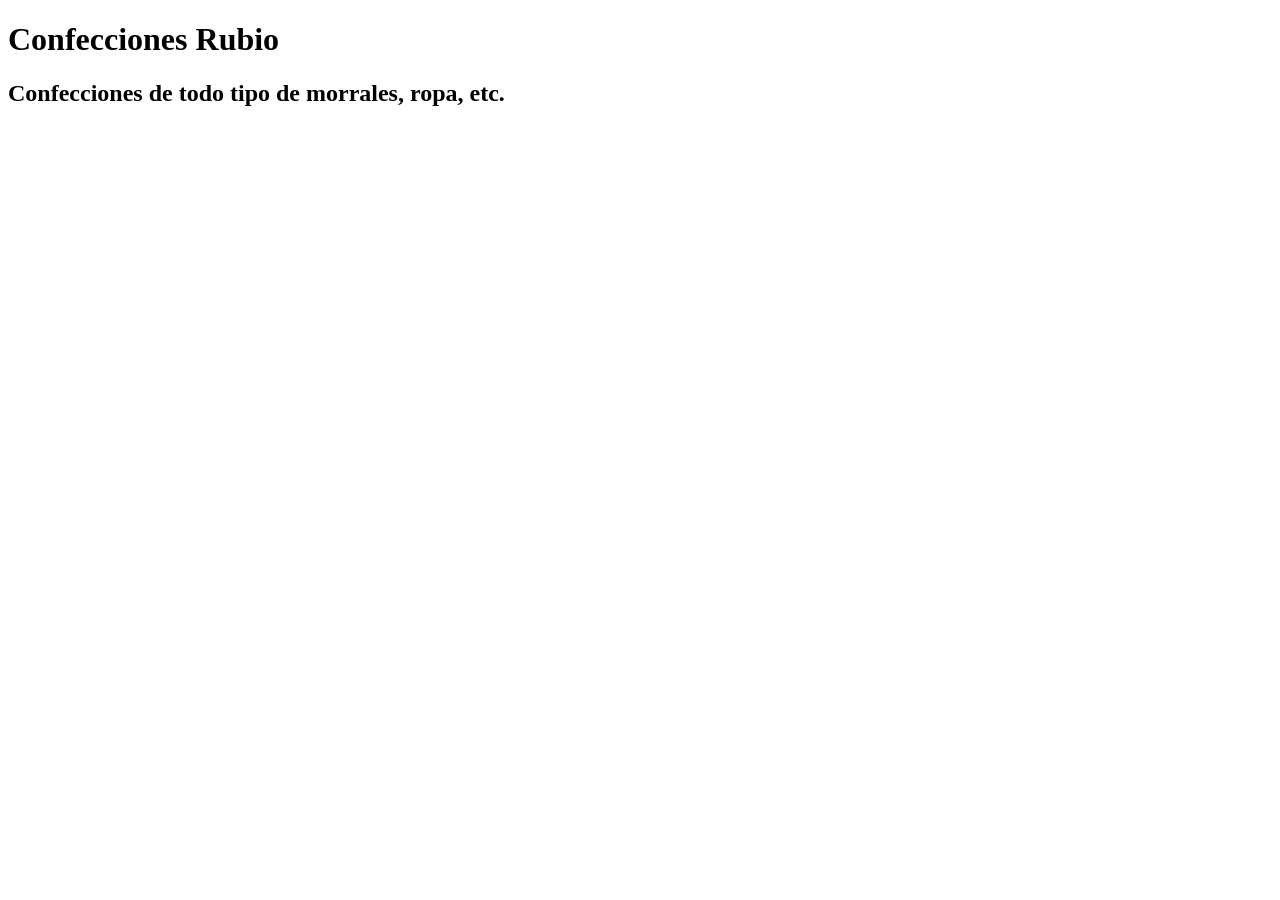
<file: index.html>
<!DOCTYPE html>
<html lang="en">
<head>
    <meta charset="UTF-8">
    <meta name="viewport" content="width=device-width, initial-scale=1.0">
    <title>Document</title>
</head>
<body>
    <h1>Confecciones Rubio</h1>
    <h2>Confecciones de todo tipo de morrales, ropa, etc.</h2>
</body>
</html>
</file>
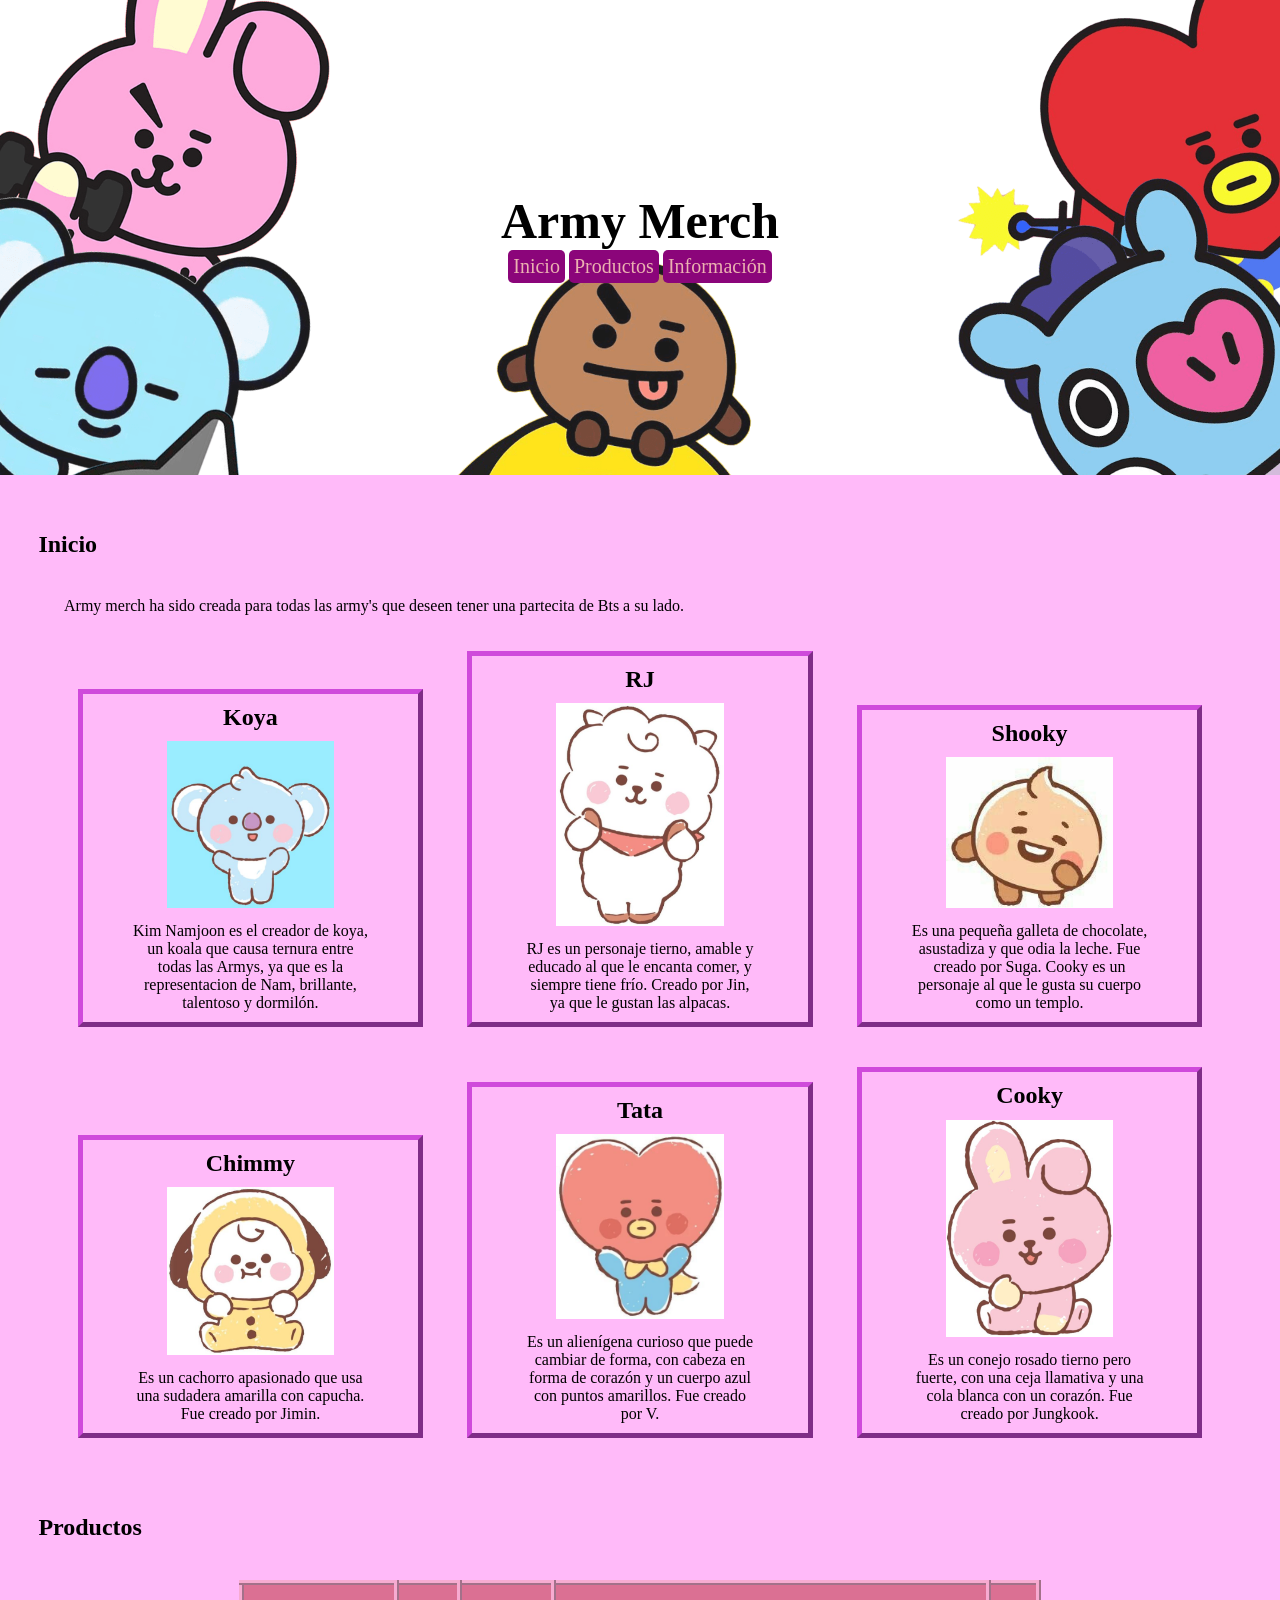
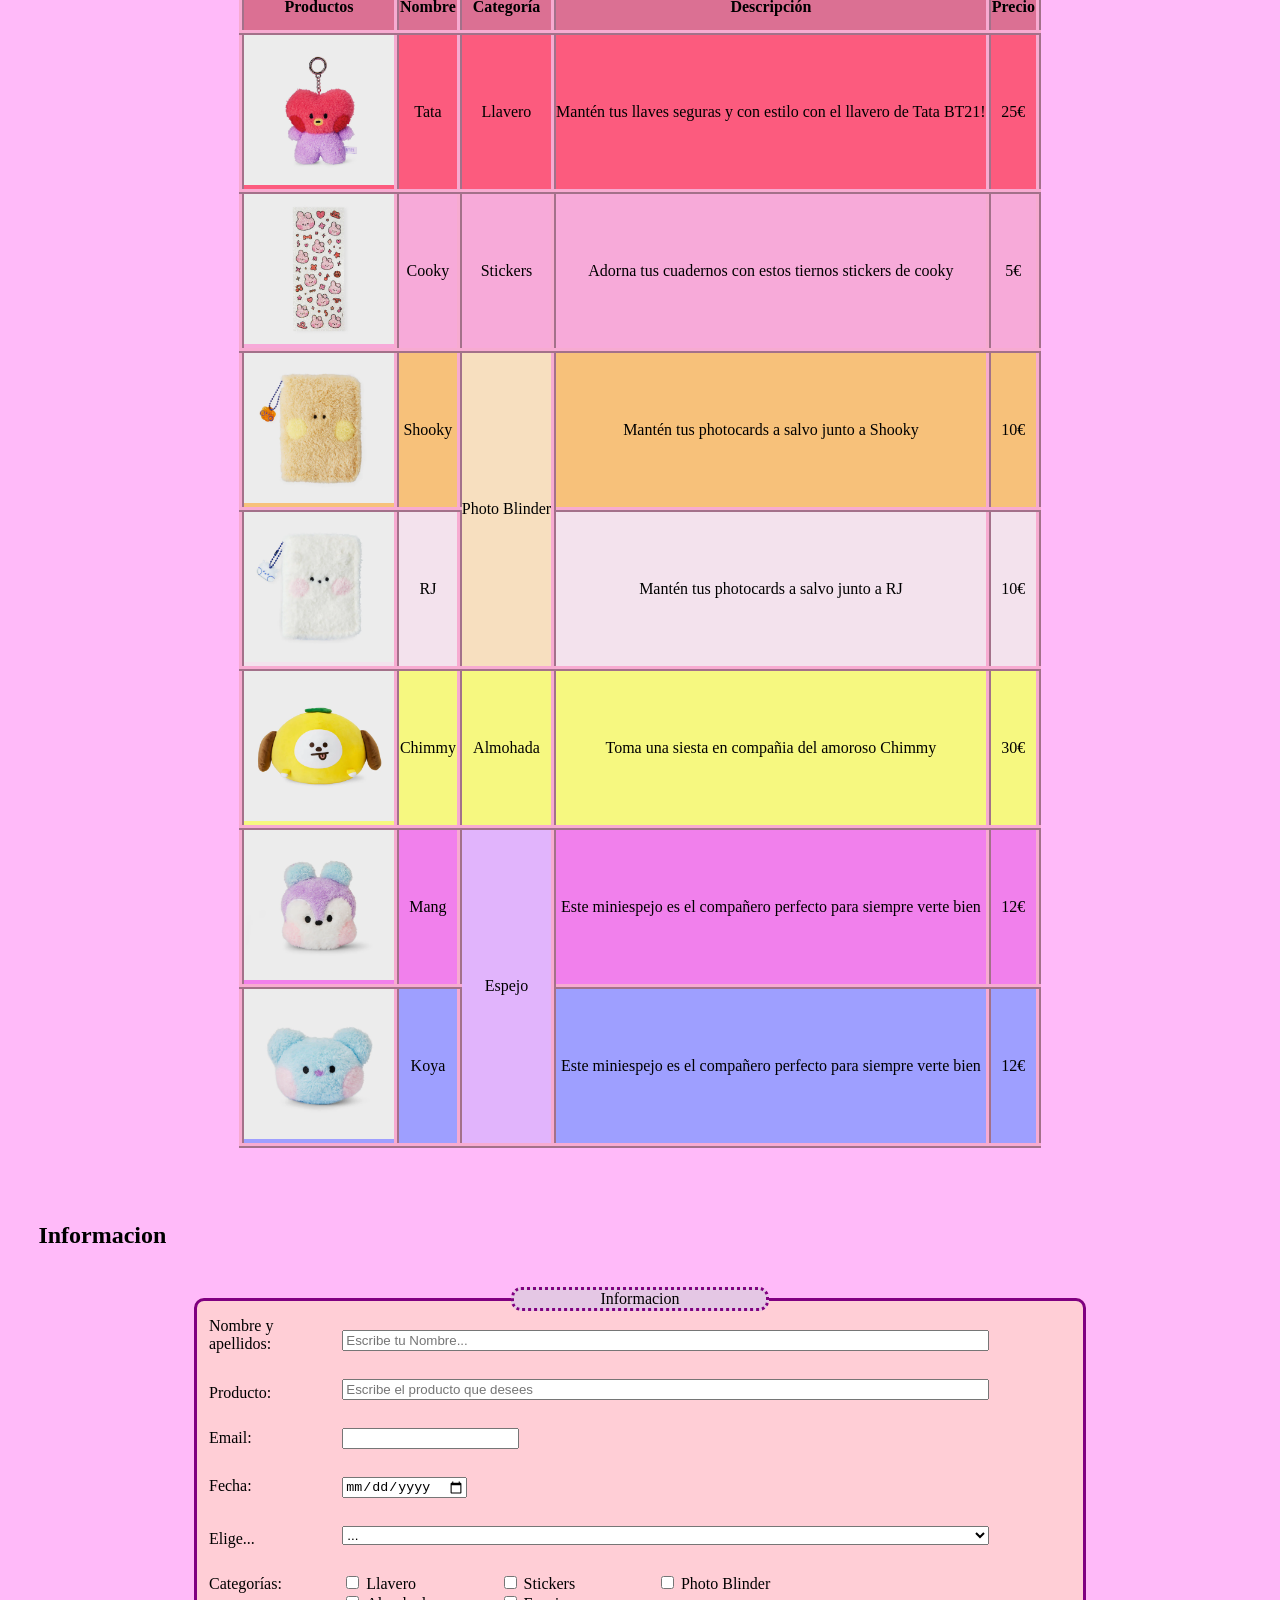
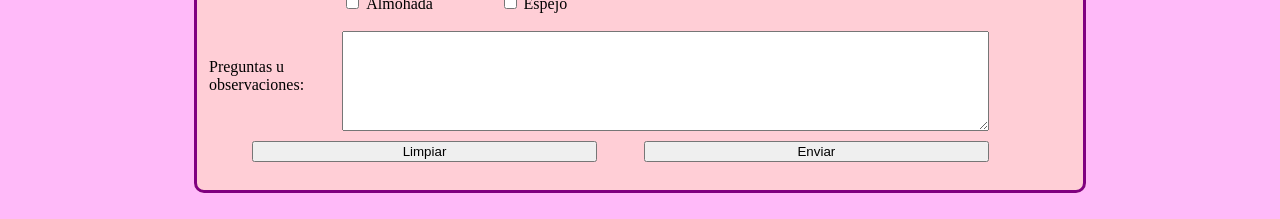
<file: docs/index.html>
<!DOCTYPE html>
<html lang="en">

<head>
    <meta charset="UTF-8">
    <meta name="viewport" content="width=device-width, initial-scale=1.0">
    <title>Document</title>
    <link rel="stylesheet" href="style.css">
</head>

<body>

    <div class="fondo">
        <h1 >Army Merch</h1>
        <a href="#inicio">Inicio</a>
        <a href="#productos">Productos</a>
        <a href="#informacion">Información</a>
    </div>
    

<br><br>

    <h2 id="inicio">Inicio</h2>
    <p>Army merch ha sido creada para todas las army's que deseen tener una partecita de Bts a su lado. </p>
    <div>
        <figure>
            <h2>Koya</h2>
            <img src="img/koya2.jpg" width="50%">
            <figcaption>Kim Namjoon es el creador de koya, un koala que causa ternura entre todas las Armys, ya que es la representacion de Nam, brillante, talentoso y dormilón.</figcaption>
        </figure>
        <figure>
            <h2>RJ</h2>
            <img src="img/rj2.jpg" width="50%">
            <figcaption> RJ es un personaje tierno, amable y educado al que le encanta comer, y siempre tiene frío. Creado por Jin, ya que le gustan las alpacas.</figcaption>
        </figure>
        <figure>
            <h2>Shooky</h2>
            <img src="img/shooky3.jpg" width="50%">
            <figcaption>Es una pequeña galleta de chocolate, asustadiza y que odia la leche. Fue creado por Suga. Cooky es un personaje al que le gusta su cuerpo como un templo.</figcaption>
        </figure>
        <figure>
            <h2>Chimmy</h2>
            <img src="img/chimmy2.jpg" width="50%">
            <figcaption>Es un cachorro apasionado que usa una sudadera amarilla con capucha. Fue creado por Jimin.</figcaption>
        </figure>
        <figure>
            <h2>Tata</h2>
            <img src="img/tata2.jpg" width="50%">
            <figcaption>Es un alienígena curioso que puede cambiar de forma, con cabeza en forma de corazón y un cuerpo azul con puntos amarillos. Fue creado por V.</figcaption>
        </figure>
        <figure>
            <h2>Cooky</h2>
            <img src="img/cooky2.jpg" width="50%">
            <figcaption>Es un conejo rosado tierno pero fuerte, con una ceja llamativa y una cola blanca con un corazón. Fue creado por Jungkook.</figcaption>
        </figure>

    </div>


<br><br>


    <h2 id="productos">Productos</h2>
    <table>
        <thead>
            <tr>
                <th>Productos</th>
                <th>Nombre</th>
                <th>Categoría</th>
                <th>Descripción</th>
                <th>Precio</th>
            </tr>
        </thead>
        <tbody>
            <tr class="tata">
                <td><img src="./img/tata.webp" width="150px"></td>
                <td>Tata</td>
                <td>Llavero</td>
                <td>Mantén tus llaves seguras y con estilo con el llavero de Tata BT21!</td>
                <td>25€</td>
            </tr>
            <tr class="cooky">
                <td><img src="./img/cooky.webp" width="150px"></td>
                <td>Cooky</td>
                <td>Stickers</td>
                <td>Adorna tus cuadernos con estos tiernos stickers de cooky</td>
                <td>5€</td>
            </tr>
            <tr class="shooky">
                <td><img src="./img/bt21_plush_card_album_shooky_01_2000x.webp" alt="" width="150px"></td>
                <td>Shooky</td>
                <td class="junto" rowspan="2">Photo Blinder</td>
                <td>Mantén tus photocards a salvo junto a Shooky</td>
                <td>10€</td>
            </tr>
            <tr class="rj">
                <td><img src="./img/RJ.webp" width="150px"></td>
                <td>RJ</td>
                <td>Mantén tus photocards a salvo junto a RJ</td>
                <td>10€</td>
            </tr>
            <tr class="chimmy">
                <td><img src="./img/chimmy.webp" width="150px"></td>
                <td>Chimmy</td>
                <td>Almohada</td>
                <td>Toma una siesta en compañia del amoroso Chimmy</td>
                <td>30€</td>
            </tr>
            <tr class="mang">
                <td><img src="./img/mang.webp" width="150px"></td>
                <td>Mang</td>
                <td class="juntos" rowspan="2">Espejo</td>
                <td>Este miniespejo es el compañero perfecto para siempre verte bien</td>
                <td>12€</td>
            </tr>
            <tr class="koya">
                <td><img src="img/koya.webp" width="150px"></td>
                <td>Koya</td>
                <td>Este miniespejo es el compañero perfecto para siempre verte bien</td>
                <td>12€</td>
            </tr>
        </tbody>

    </table>

<br><br>


    <h2 id="informacion">Informacion</h2>
    <form action="">
        <fieldset>
            <legend>Informacion</legend>

            <label for="minombre">Nombre y apellidos:</label>
            <input type="text" placeholder="Escribe tu Nombre...">
            <br><br>
            <label for="producto">Producto:</label>
            <input type="text" placeholder="Escribe el producto que desees">

            <br><br>

            <label for="miemail">Email:</label>
            <input type="email" title="Introduce tu email" id="miemail">

            <br><br>

            <label for="mifecha">Fecha:</label>
            <input type="date" id="mifecha">

            <br><br>

            <label for="miseleccion">Elige...</label>
            <select id="miseleccion">
                <option disabled selected>...</option>
                <option>Español</option>
                <option>Inglés</option>
                <option>Francés</option>
            </select>

            <br><br>

            <label>Categorías:</label>
            <input type="checkbox" id="miopcion1">
            <label for="miopcion1">Llavero</label>
            <input type="checkbox" id="miopcion1">
            <label for="miopcion1">Stickers</label>
            <input type="checkbox" id="miopcion1">
            <label for="miopcion1">Photo Blinder</label>
            <br>
            <label for=""></label>
            <input type="checkbox" id="miopcion1">
            <label for="miopcion1">Almohada</label>
            <input type="checkbox" id="miopcion1">
            <label for="miopcion1">Espejo</label>

            <br><br>

            <label for="mitextarea">Preguntas u observaciones: </label>
            <textarea id="mitextarea" cols="50" rows="10"></textarea>

            <button type="reset">Limpiar</button>
            <button type="submit">Enviar</button>

            <br><br>

        </fieldset>
    </form>

</body>

</html>
</file>
<file: docs/style.css>
* {
    box-sizing: border-box;
}

body {
    background-color: rgb(255, 186, 249);
    width: 100%;
    margin: 0;
}

.fondo {
    background-image: url("./img/fondo.webp");
    padding: 15%;
    background-size: cover;
    margin: 0;
    width: 100%;
}

h1 {
    text-align: top;
    color: black;
    font-size: 50px;
    font-weight: 500 bold;
    margin: auto;

}
a{ 
    display: inline-block;
    text-decoration: none;
    color: rgb(235, 177, 177);
    font-size: 20px;
    margin: auto;
    background-color: rgb(139, 5, 122);
    border-radius: 5px;
    padding: 5px;
}
a:hover {
    color: rgb(224, 46, 114);
}

h2 {
    margin: 3%;
}


/*imagenes*/
p {
    margin-left: 5%;
}

div {
    display: inline-block;
    text-align: center;

}

figure {
    display: inline-block;
    border: 5px outset rgb(207, 74, 219);
    text-align: center;
    width: 27%;
    margin: 20px;

}

figcaption {
    margin: 10px 50px;
}

figure:hover {
    color: rgb(177, 22, 238);
}




/*tabla */
table {
    border: 3px solid rgb(247, 146, 163);
    border-collapse: collapse;
    margin: 0 auto;
    text-align: center;
}

td,
th {
    border: 5px ridge rgb(247, 171, 209);
}

th {
    background-color: palevioletred;
    text-align: center;
    height: 50px;
}

td {
    text-align: center;
    padding: 0px 0px;
}

.tata {
    background-color: rgb(252, 91, 126);
}

.cooky {
    background-color: rgb(247, 170, 217);
}

.shooky {
    background-color: rgb(247, 193, 122);
}

.rj {
    background-color: rgb(243, 226, 237);
}

.chimmy {
    background-color: rgb(246, 248, 128);
}

.mang {
    background-color: rgb(241, 128, 236);
}

.koya {
    background-color: rgb(158, 159, 255);
}

.junto {
    background-color: rgb(247, 223, 191);
}

.juntos {
    background-color: rgb(225, 180, 252);
}





/* formulario */
form {
    margin: 2% 5%;
    padding: 0 10%;

}

legend {
    text-align: center;
    border: 3px dotted purple;
    background-color: rgb(228, 199, 228);
    border-radius: 10px;
    padding: 0 10%;
}

label {
    display: inline-block;
    width: 15%;
}

fieldset {
    background-color: rgb(255, 206, 214);
    border: 3px solid purple;
    border-radius: 10px;
}

textarea {
    vertical-align: text-top;
    height: 100px;
}

input[type="text"],
input[type="email"],
input[type="date"],
select,
textarea {
    display: inline-block;
    margin-bottom: 10px;
}

input[type=text]:hover {
    border: 4px dotted rgb(241, 123, 222);
}

input[type="text"],
select,
textarea {
    width: 75%;
    vertical-align: middle;
}

button[type=submit],
button[type=reset] {
    width: 40%;
    margin-left: 5%;
    cursor: pointer;
}
</file>
